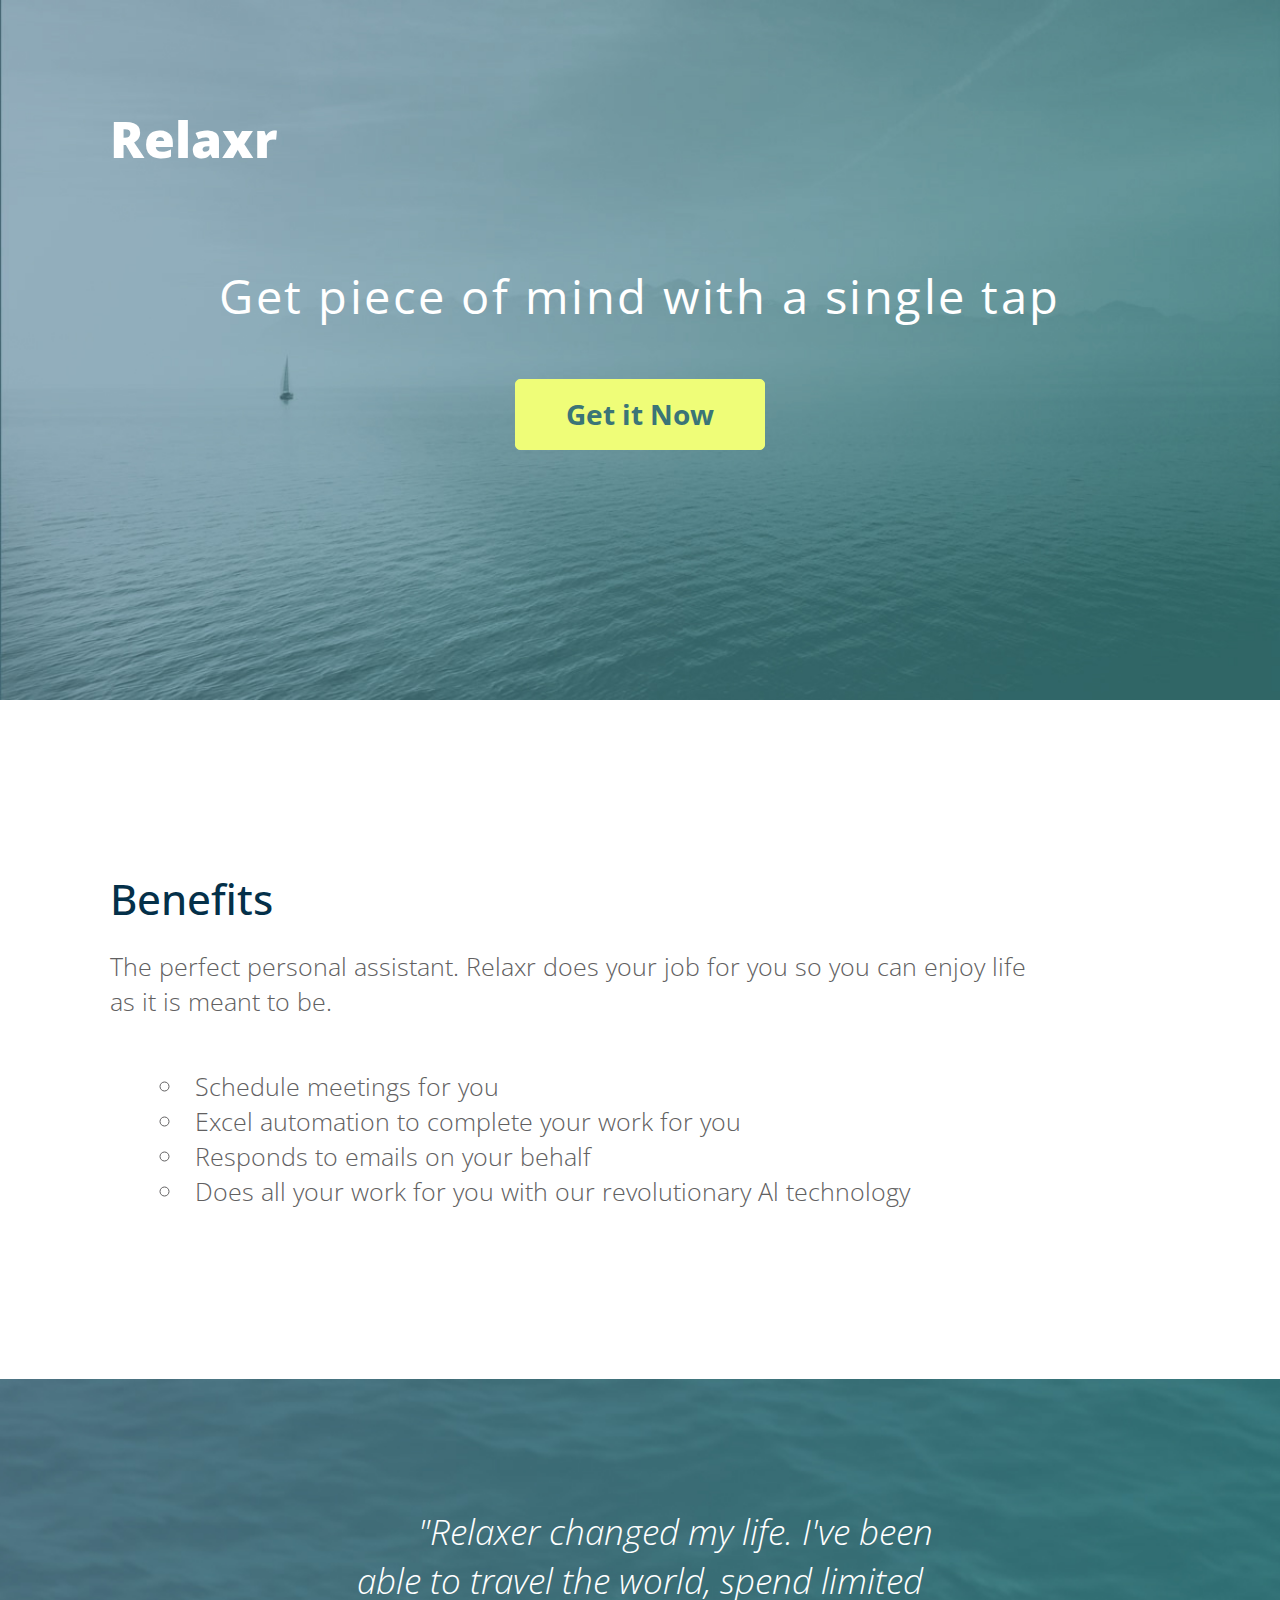
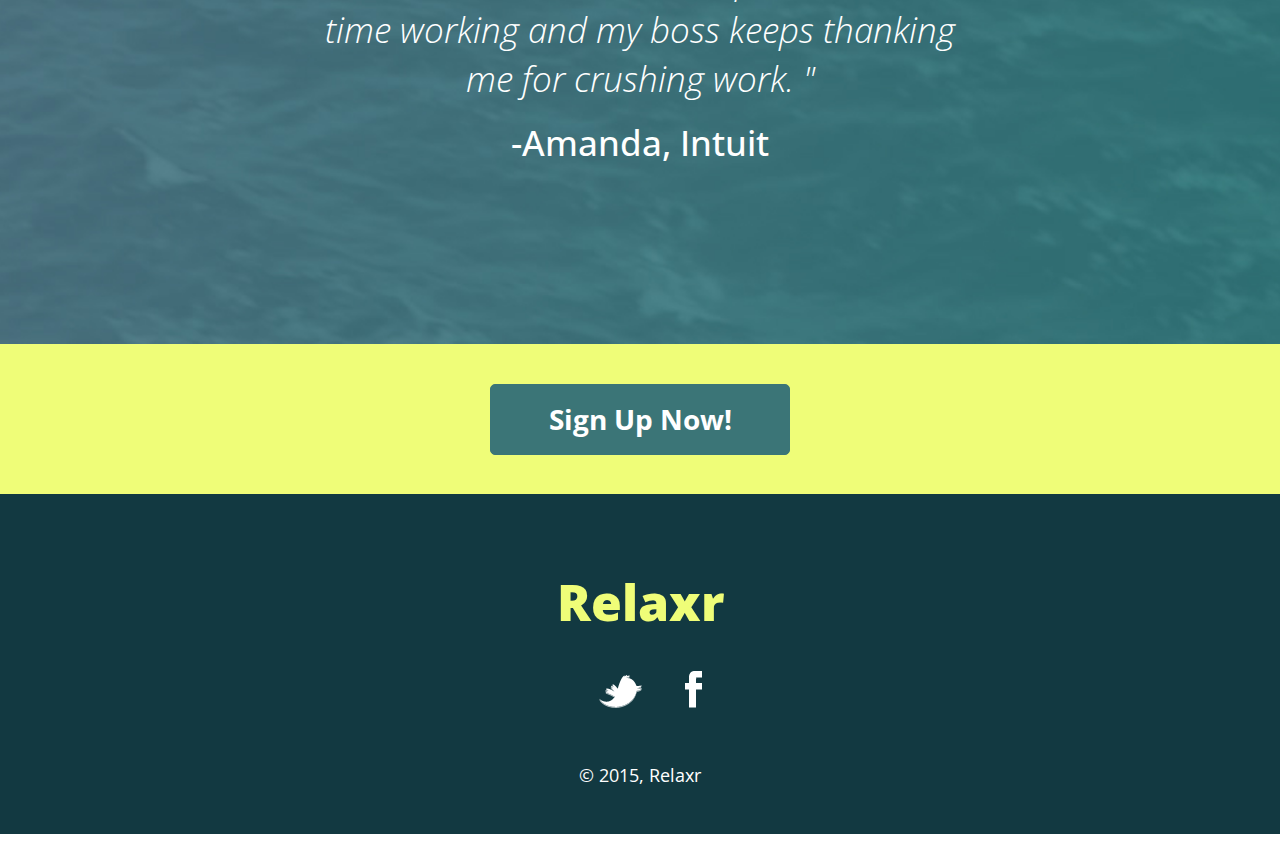
<file: index.html>
<!DOCTYPE html>
<html lang="eng">
  <head>
    <meta charset="utf-8">
    <title>Relaxr</title>
    <link rel="stylesheet" href="css/reset.css">
    <link rel="stylesheet" href="css/normalize.css">
    <link rel="stylesheet" href="css/style.css">
    <link href='https://fonts.googleapis.com/css?family=Open+Sans:400,300,300italic,400italic,600,600italic,700,700italic,800,800italic' rel='stylesheet' type='text/css'>
  </head>
  <body> 

      <div class="background-image">
        <header class="maxwidth">
  				<h1>Relaxr</h1>
  				<h2>Get piece of mind with a single tap</h2>
          <a href="secondpage.html"><button class="yellow-button cf">Get it Now</button></a>
        </header>
      </div >


        <div class='white-body maxwidth'>
          <h3> Benefits </h3>
          <p class="body-text"> The perfect personal assistant. Relaxr does your job for you so you can enjoy life as it is meant to be.</p>
          <ul class="body-text home-ul">
            <li>Schedule meetings for you</li>
            <li>Excel automation to complete your work for you</li>
            <li>Responds to emails on your behalf</li>
            <li>Does all your work for you with our revolutionary Al technology</li>
          </ul>
        </div>


        <div class="bodybackground">
          <bodyquote class="maxwidth">"Relaxer changed my life. I've been able to travel the world, spend limited time working and my boss keeps thanking me for crushing work. "</bodyqote>
          <p class="quotee">
            -Amanda, Intuit
          </p>
        </div>


        <div class="yellowbackground cf">
        <a href="#" class="blue-button">Sign Up Now!</a>
        </div>

      <footer>
          <h1 class="yellowheader cf">Relaxr</h1>
          <a href="https://twitter.com/" class="socialmedia"><img src="images/twitter.png"</a>
          <a href="https://www.facebook.com/" class="socialmedia"><img src="images/facebook.png"</a>
        </br>

				<p class="footertext"> &copy; 2015, Relaxr </p>
			</footer>

	</body>
</html>
</file>
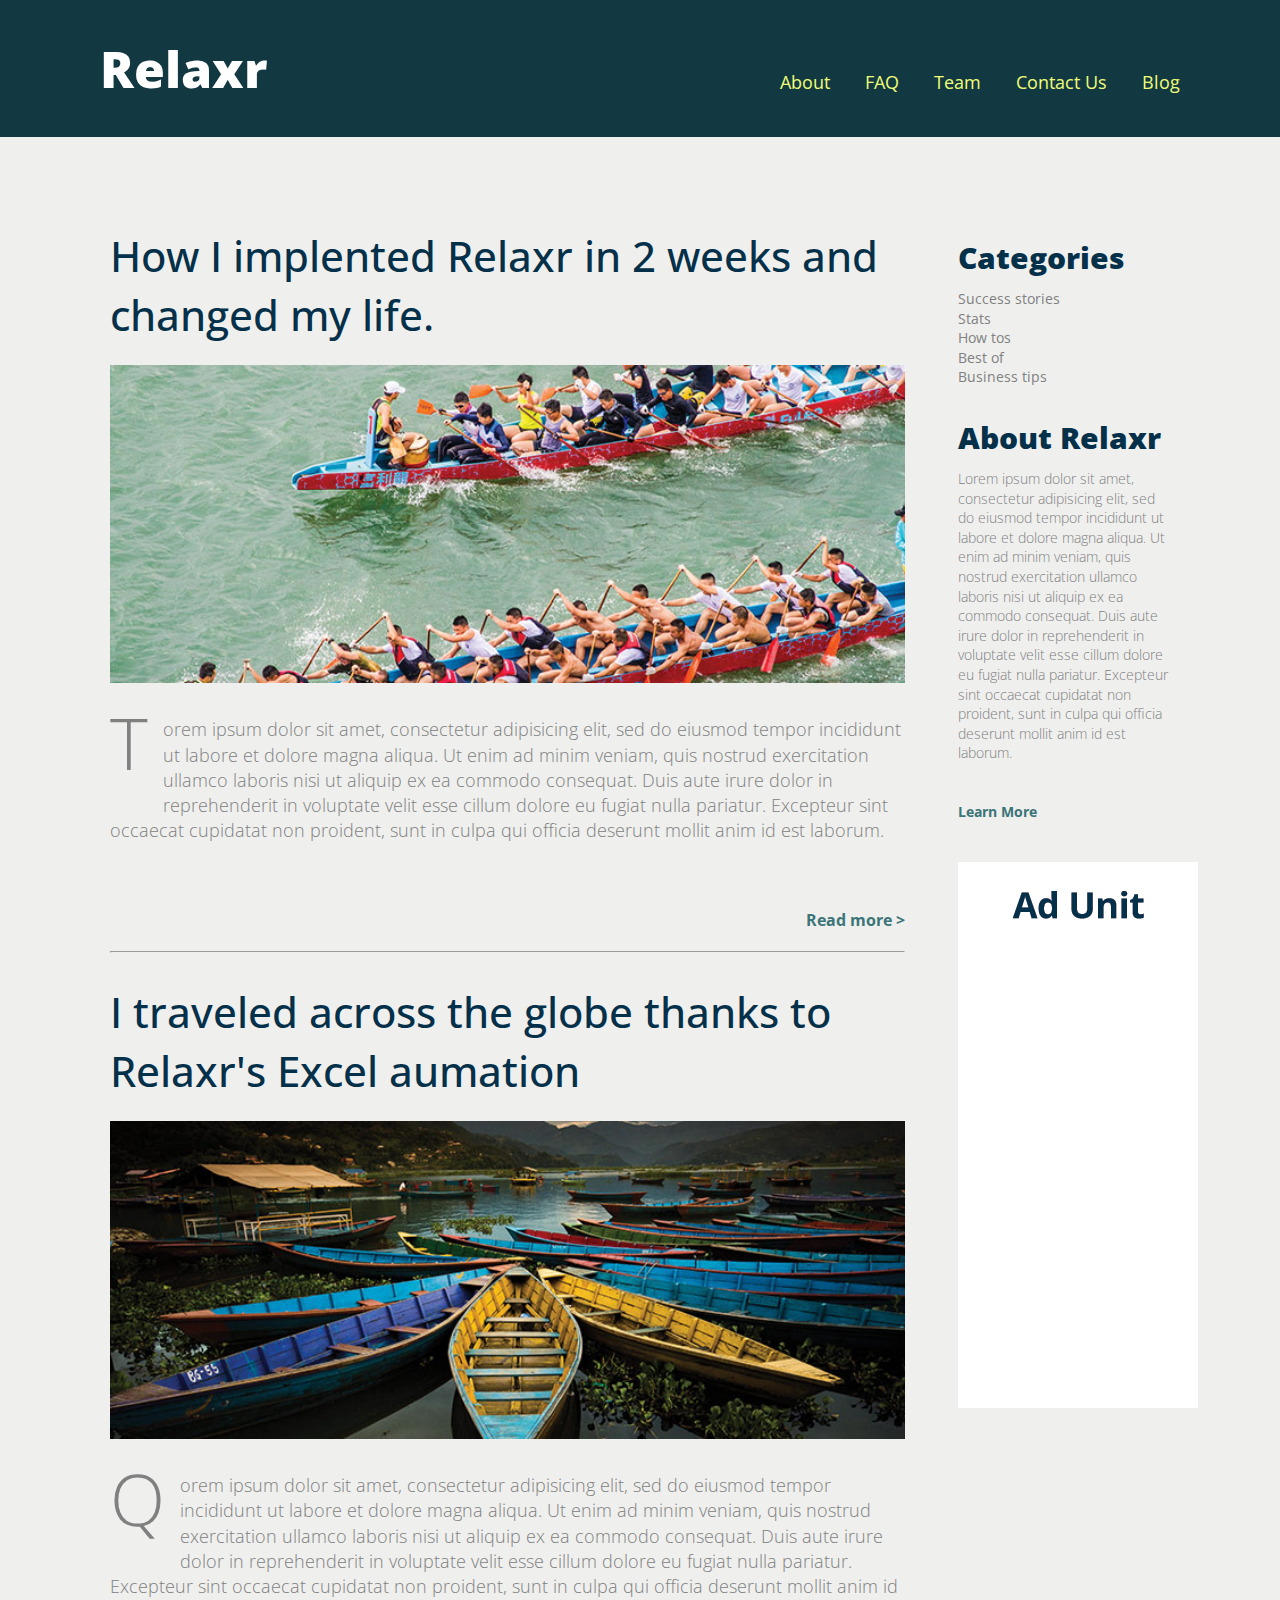
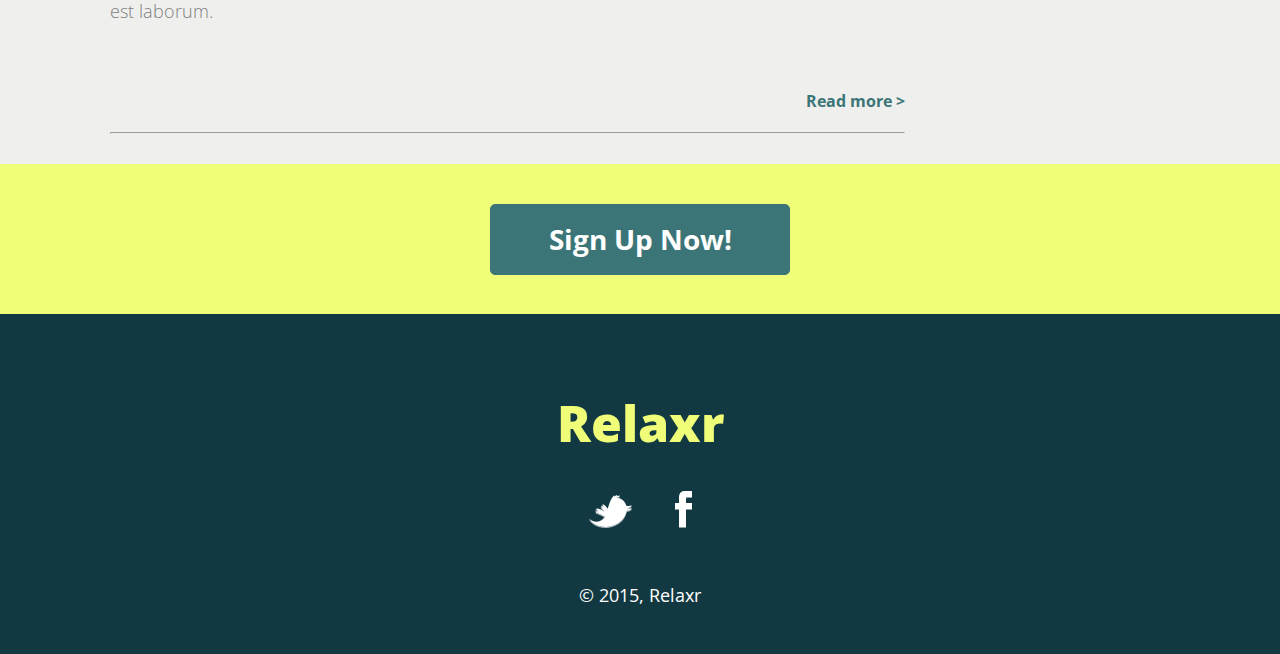
<file: secondpage.html>
<!DOCTYPE html>
<html lang="eng">
  <head>
    <meta charset="utf-8">
    <title>Blog</title>
    <link rel="stylesheet" href="css/reset.css">
    <link rel="stylesheet" href="css/normalize.css">
    <link rel="stylesheet" href="css/style.css">
    <link href='https://fonts.googleapis.com/css?family=Open+Sans:400,300,300italic,400italic,600,600italic,700,700italic,800,800italic' rel='stylesheet' type='text/css'>
  </head>


  <body class="blog-page-body">

<!--- NAVIGATION GOES HERE -->
    <div class="blogheader cf">
      <div class="blogheader-text">
        <h1 class="logo"><a href="index.html" class="logo">Relaxr</a></h1>
          <nav class="navigation">
              <div class ="hamburgerIcon">
              <a href="#menu"> &#9776; </a>
              </div>
            <ul class="other-nav">
              <li><a href="#" class="linavigation">About</a></li>
              <li><a href="#" class="linavigation">FAQ</a></li>
              <li><a href="#" class="linavigation">Team</a></li>
              <li><a href="#" class="linavigation">Contact Us</a></li>
              <li><a href="index.html" class="linavigation">Blog</a></li>
            </ul>
          </nav>
      </div>
    </div>

    <ul class="main-nav">
      <li><a href="#" class="linavigation2">About</a></li></br>
      <li><a href="#" class="linavigation2">FAQ</a></li></br>
      <li><a href="#" class="linavigation2">Team</a></li></br>
      <li><a href="#" class="linavigation2">Contact Us</a></li></br>
      <li><a href="index.html" class="linavigation2">Blog</a></li></br>
    </ul>

<!--- ARTICLE GOES HERE -->

    <div class= "maxwidth">
      <article>
          <h3>How I implented Relaxr in 2 weeks and changed my life.</h3>
          <img src="images/blog_photo1.jpg" class="article-image" alt="boats" />
          <p class="articletext">
            Torem ipsum dolor sit amet, consectetur adipisicing elit, sed do eiusmod tempor incididunt ut labore et dolore magna aliqua. Ut enim ad minim veniam, quis nostrud exercitation ullamco laboris nisi ut aliquip ex ea commodo consequat. Duis aute irure dolor in reprehenderit in voluptate velit esse cillum dolore eu fugiat nulla pariatur. Excepteur sint occaecat cupidatat non proident, sunt in culpa qui officia deserunt mollit anim id est laborum.
            <br><br>
            <p id="articletext-1-expanded" class="articletext1">Torem ipsum dolor sit amet, consectetur adipisicing elit, sed do eiusmod tempor incididunt ut labore et dolore magna aliqua. Ut enim ad minim veniam, quis nostrud exercitation ullamco laboris nisi ut aliquip ex ea commodo consequat. Duis aute irure dolor in reprehenderit in voluptate velit esse cillum dolore eu fugiat nulla pariatur. Excepteur sint occaecat cupidatat non proident, sunt in culpa qui officia deserunt mollit anim id est laborum.</p>
          </p>
          <a id="#readmore-1" class="readmore">Read more > </a>
        <hr>
          <h3 class="cf">I traveled across the globe thanks to Relaxr's Excel aumation</h3>
          <img src="images/blog_photo2.jpg" class="article-image" alt="more boats" />


          <p class="articletext">
            Qorem ipsum dolor sit amet, consectetur adipisicing elit, sed do eiusmod tempor incididunt ut labore et dolore magna aliqua. Ut enim ad minim veniam, quis nostrud exercitation ullamco laboris nisi ut aliquip ex ea commodo consequat. Duis aute irure dolor in reprehenderit in voluptate velit esse cillum dolore eu fugiat nulla pariatur. Excepteur sint occaecat cupidatat non proident, sunt in culpa qui officia deserunt mollit anim id est laborum.
            <br><br>
            <span id="articletext-2-expanded" class"articletext2">
              Qorem ipsum dolor sit amet, consectetur adipisicing elit, sed do eiusmod tempor incididunt ut labore et dolore magna aliqua. Ut enim ad minim veniam, quis nostrud exercitation ullamco laboris nisi ut aliquip ex ea commodo consequat. Duis aute irure dolor in reprehenderit in voluptate velit esse cillum dolore eu fugiat nulla pariatur. Excepteur sint occaecat cupidatat non proident, sunt in culpa qui officia deserunt mollit anim id est laborum.
            </span>
          </p>
          <a id="readmore-2"class="readmore"> Read more > </a>
        <hr>
      </article>

<!--- ASIDE GOES HERE -->

      <aside class="rightbar">
        <h4> Categories </h4>
        <ul class="categories catresp cf">
          <li><a href="#" class="categories">Success stories</a></li>
          <li><a href="#" class="categories">Stats</a></li>
          <li><a href="#" class="categories">How tos</a></li>
          <li><a href="#" class="categories">Best of</a></li>
          <li><a href="#" class="categories">Business tips</a></li>
        </ul>
        <h4>About Relaxr</h4>
        <p class="asidetext">
          Lorem ipsum dolor sit amet, consectetur adipisicing elit, sed do eiusmod tempor incididunt ut labore et dolore magna aliqua. Ut enim ad minim veniam, quis nostrud exercitation ullamco laboris nisi ut aliquip ex ea commodo consequat. Duis aute irure dolor in reprehenderit in voluptate velit esse cillum dolore eu fugiat nulla pariatur. Excepteur sint occaecat cupidatat non proident, sunt in culpa qui officia deserunt mollit anim id est laborum.
          <br><br>
        <span id="asidetext-expanded" class="asidetext">
          Lorem ipsum dolor sit amet, consectetur adipisicing elit, sed do eiusmod tempor incididunt ut labore et dolore magna aliqua. Ut enim ad minim veniam, quis nostrud exercitation ullamco laboris nisi ut aliquip ex ea commodo consequat. Duis aute irure dolor in reprehenderit in voluptate velit esse cillum dolore eu fugiat nulla pariatur. Excepteur sint occaecat cupidatat non proident, sunt in culpa qui officia deserunt mollit anim id est laborum.
        </span>
          </p>


        <a id="learnmore-1"class="learn-more">Learn More</a>
        <img src="images/ad-unit.png" class="ad-unit"alt="ad unit"/>
      </aside>
    </div>

<!--- FOOTER GOES HERE -->

    <div class="yellowbackground cf">
    <a href="#" class="blue-button">Sign Up Now!</a>
    </div>

    <footer class="cf">
        <h1 class="yellowheader cf">Relaxr</h1>
        <a href="https://twitter.com/" class="socialmedia"><img src="images/twitter.png"></a>
        <a href="https://www.facebook.com/" class="socialmedia"><img src="images/facebook.png"></a>
      </br>

      <p class="footertext"> &copy; 2015, Relaxr </p>
    </footer>

    <!--- POP UP -->


  <script src="http://code.jquery.com/jquery-1.10.2.min.js"></script>
  <script src="js/script.js"></script>
  </body>
</html>
</file>
<file: css/style.css>
/*
Project Name: Blank Template
Client: Your Client
Author: Your Name
Developer @GA in LDN
*/

/* #effd78 yellow */
/* #123941 dark green */

/******************************************
/* SETUPdsfs
/*******************************************/

/* Box Model Hack */
html {
  box-sizing: border-box;
}
*, *:before, *:after {
  box-sizing: inherit;
}

body {
  background-color: white;
}

.blog-page-body{
  background-color: #efefee;
}



/******************************************
/* BASE STYLES
/*******************************************/

body {
  color: #000;
  font-size: 12px;
  line-height: 1.4;
  font-family: "Open Sans", sans-serif;
  background-size: cover;
}

.cf:before,
.cf:after {
    content: " "; /* 1 */
    display: table; /* 2 */
}

.cf:after {
    clear: both;
}


.maxwidth {
  max-width: 1200px;
  margin: auto;
  padding: 70px;
}

a {
  text-decoration: none;
}

/******************************************
/* NAVIGATION
/*******************************************/


.blogheader {
    background-color: #123941;
    margin: auto;

}

.blogheader-text {
  max-width: 1200px;
  margin: 0  auto;
  padding: 0px 60px 0px 60px;
}

.navigation {
  float: right;
  margin: 70px 0 0 0;
  color: white;
  font-size: 18px;
  display: inline;
  list-style-type: none;
}

.navigation ul li {
  display: inline;
  margin-left: 10px;
  color: #effd78;
}


.linavigation {
  color: #effd78;
  margin-left: 20px;
}

.linavigation:hover {
  color: white;
}

.logo {
  float: left;
  text-decoration: none;
  color: white;
}

.hamburgerIcon {
	float: right;
	margin-top: 20px;
  display: none;
}


.main-nav {
  display: none;
}

.linavigation2 {
  display: none;
}

/******************************************
/* article
/*******************************************/

article {
  padding-top: 20px;
  float: left;
  width: 75%;
}

.article-image {
  margin-bottom: 30px;
  width: 100%;
  /*margin-bottom: 30px;    I don't understand why would use a background image here? Because there is nothing potentially going over it??
  width: 100%;
  background: url(../images/blog_photo1.jpg) no-repeat center top rgb(134,141,157);
  margin: 0;*/
}

.articletext2,
.articletext {
  font-size: 18px;
  color: grey;
  font-weight: 300;
  margin-bottom: 20px;
}

.articletext::first-letter {
  font-weight: regular;
  font-size: 72px;
  float: left;
  display: inline-block;
  margin-top: -25px;
  margin-right: 15px;
}



.readmore:hover {
  color: #123941;
  cursor: pointer;
}

.visually-hidden {
  border: 0;
    clip: rect(0 0 0 0);
    height: 1px;
    margin: -1px;
    overflow: hidden;
    padding: 0;
    position: absolute;
    width: 1px;
}

/******************************************
/* aside
/*******************************************/


aside {
  padding-top: 20px;
  float: right;
  width: 20%
}

.categories {
  list-style-type: none;
  font-family: "Open Sans";
  font-size: 14px;
  color: grey;
  margin-bottom: 30px;
}

.categories:hover {
  list-style-type: none;
  font-family: "opensans";
  font-size: 14px;
  color: #123941;
  margin-bottom: 30px;
}

.asidetext {
  font-size: 14px;
  color: grey;
  font-weight: 300;
  margin-bottom: 20px;
}

#learnmore-1,
.learn-more {
  color: #3b7577;
  font-size: 14px;
  font-weight: bolder;
  padding: 20px 0;
}

.learn-more {
  color: #3b7577;
  font-size: 14px;
  font-weight: bolder;
  padding: 20px 0;
}

#learnmore-1:hover {
  color: #123941;
  cursor:pointer;
}

.learn-more:hover {
  color: #123941;
  cursor:pointer;
}

.ad-unit{
  margin: 40px 0;
}

/******************************************
/* LAYOUT
/*******************************************/




h1 {
  text-decoration: none;
  font-weight: 900;
  color: white;
  font-size: 50px;
  font-family: "Open Sans";

}


h2 {
  font-family: "Open Sans";
  color: white;
  text-align: center;
  font-size: 47px;
  margin: 90px 0px 50px 0px;
  letter-spacing: 2.5px;
}


h3 {
  color: #043049;
  font-size: 42px;
  font-weight: 500;
  margin: 0 0 20px 0;
}

h4 {
  color: #043049;
  font-size: 30px;
  font-weight: 900;
  margin: 10px 0 10px 0;
}

.body-text {
  color: #616061;
  font-size: 25px;
  font-family: "Open Sans";
  font-weight: lighter;
}

.home-ul {
 list-style-type: circle;
 list-style-position: inside;
 margin-left: 50px;
 margin-top: 50px;
}

bodyquote {
  font-size: 35px;
  color: white;
  font-style: italic;
  font-weight: 100;
  font-family: "Open Sans";
  text-align: center;
}

.quotee{
  font-weight: 500;
  font-style: normal;
  margin: 15px 0 0 0;
}

.footertext {
  font-size: 18px;
  color: white;
  margin-top: 50px;
}

.yellowheader {
  color: #effd78;
  clear: both;
}


/******************************************
/* BUTTONS AND TEXT LINKS
/*******************************************/

.yellow-button {
  background-color: #effd78;
  font-size: 28px;
  font-weight: 700;
  color: #3b7577;
  padding: 15px 50px 15px 50px;
  border-radius: 5px;
  text-align: center;
  margin: 0 auto;
  border: 1px solid #effd78;
  display: block; /** Had to put this in to make sure button centered? Is this always the case? **/
}


.blue-button {
  background-color: #3b7577;
  font-size: 28px;
  font-weight: 700;
  color: white;
  padding: 15px 50px 15px 50px;
  border-radius: 5px;
  text-align: center;
  margin: 0 auto;
  border: 1px solid #3b7577;
  max-width: 300px;
  display: block; /** Had to put this in to make sure button centered? Is this always the case? **/
  clear: both;
}


.blue-button:hover,
.yellow-button:hover {
   transform: scale(1.1);
}

.readmore {
  color: #3b7577;
  font-size: 16px;
  font-weight: bolder;
  padding: 20px 0;
  float: right;
}


/******************************************
/* ADDITIONAL STYLES
/*******************************************/

header {
  display: block;
  height: 700px;
  margin-left: 100px;
  margin-right: 100px;
}

.white-body{
  background: white;
  color: #3b7577;
  margin: 100px auto;
  max-width: 1200px;
  padding-right: 15%;
  display: block;

}

.background-image {
    background: url(../images/header_bg.jpg) no-repeat center top rgb(134,141,157);
    background-size: cover;
    margin: 0;

}

.bodybackground {
  background: url(../images/testimonial_bg.jpg) no-repeat center top rgb(134,141,157);
  background-size: cover;
  width: 100%;
  margin: auto;
  display: inline-block;
  padding: 10% 25% 10% 25%;
  text-align: center;
}


.yellowbackground {
  width: 100%;
  height: 150px;
  background-color: #effd78;
  padding: 40px;
  clear: both;
}


footer {
  width: 100%;
  height: 340px;
  background-color: #123941;
  padding: 40px;
  text-align: center;
  clear: both;

}

hr {
  clear: both;
  margin-bottom: 30px;
}

.socialmedia{
  margin: 20px;
}


/******************************************
/* responsive
/*******************************************/




@media only screen and (max-width: 830px) {

  aside {
    padding-top: 20px;
    float: none;
    width: 100%
  }

  .categories {
    font-size: 12px;
  }

  .catresp {
    float left;
    width: 50%;
    display: inline-block;
  }

  .categories:hover {
    font-size: 12px;
  }

  .asidetext {
    font-size: 12px;
    width: 50%;
  }

  #learnmore-1,
  .learn-more {
    font-size: 12px;
  }

  .learn-more {
    font-size: 12px;
  }


  .ad-unit{
    margin: 40px 0;
    float: right;
    display: inline;
  }




/******************************************
/* article
/*******************************************/

article {
  padding-top: 3%;
  float: none;
  width: 100%;
}


.articletext2,
.articletext {
  font-size: 16px;
}

.articletext::first-letter {
  font-size: 72px;
}


.maxwidth {
  max-width: 1200px;
  margin: auto;
  padding: 5%;
}

}






@media only screen and (max-width: 730px) {

  .hamburgerIcon {
  	float: right;
  	margin-top: 20px;
    display: inline-block;
    margin: -7px;
  }

.other-nav {
    display: none;
  }




  .linavigation2 {
    padding: 20px;
    color: white;
    font-size: 18px;
    display: inline-block;
    float: none;
    text-align: center;
    background-color: #1C4B51;
    width: 100%;
    margin-bottom: -16px;
    border-bottom: 1px solid #337172;

  }


  .linavigation2:hover {
    background-color: #2D6B70;
  }

}
</file>
